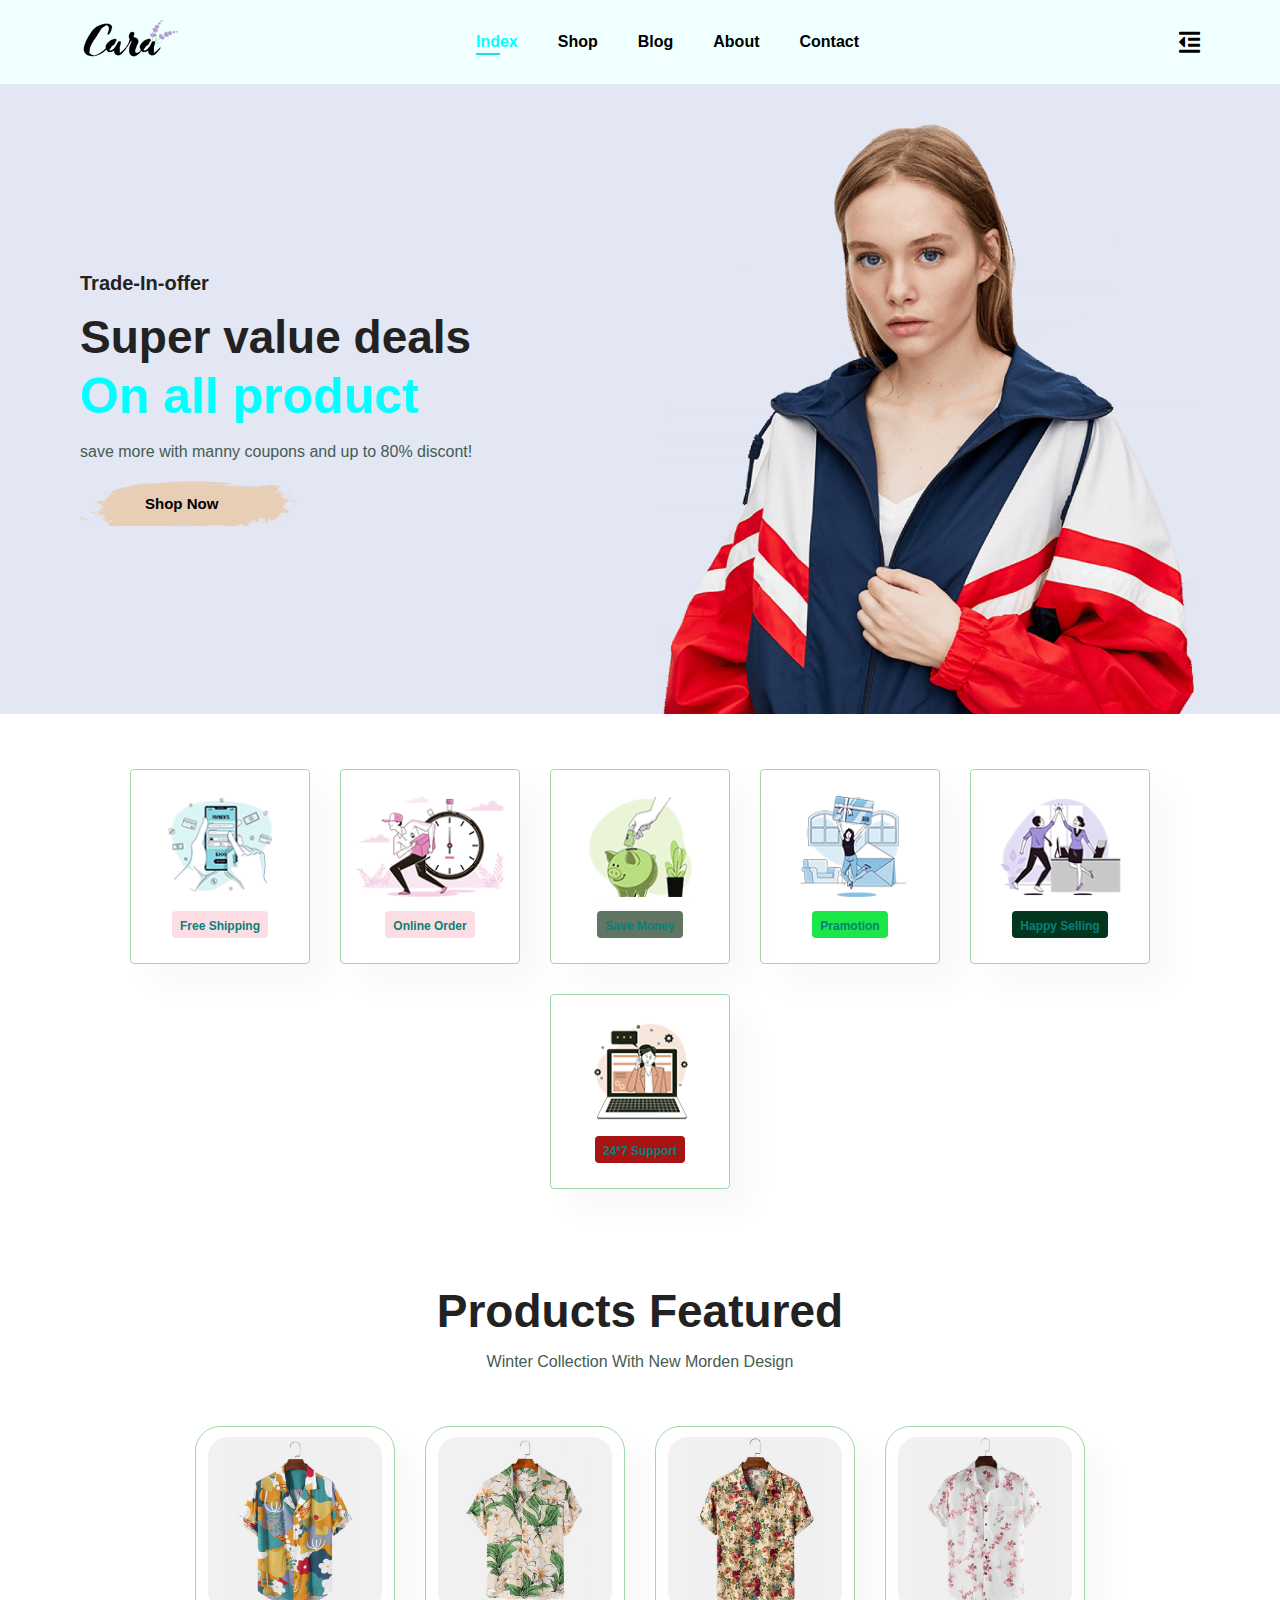
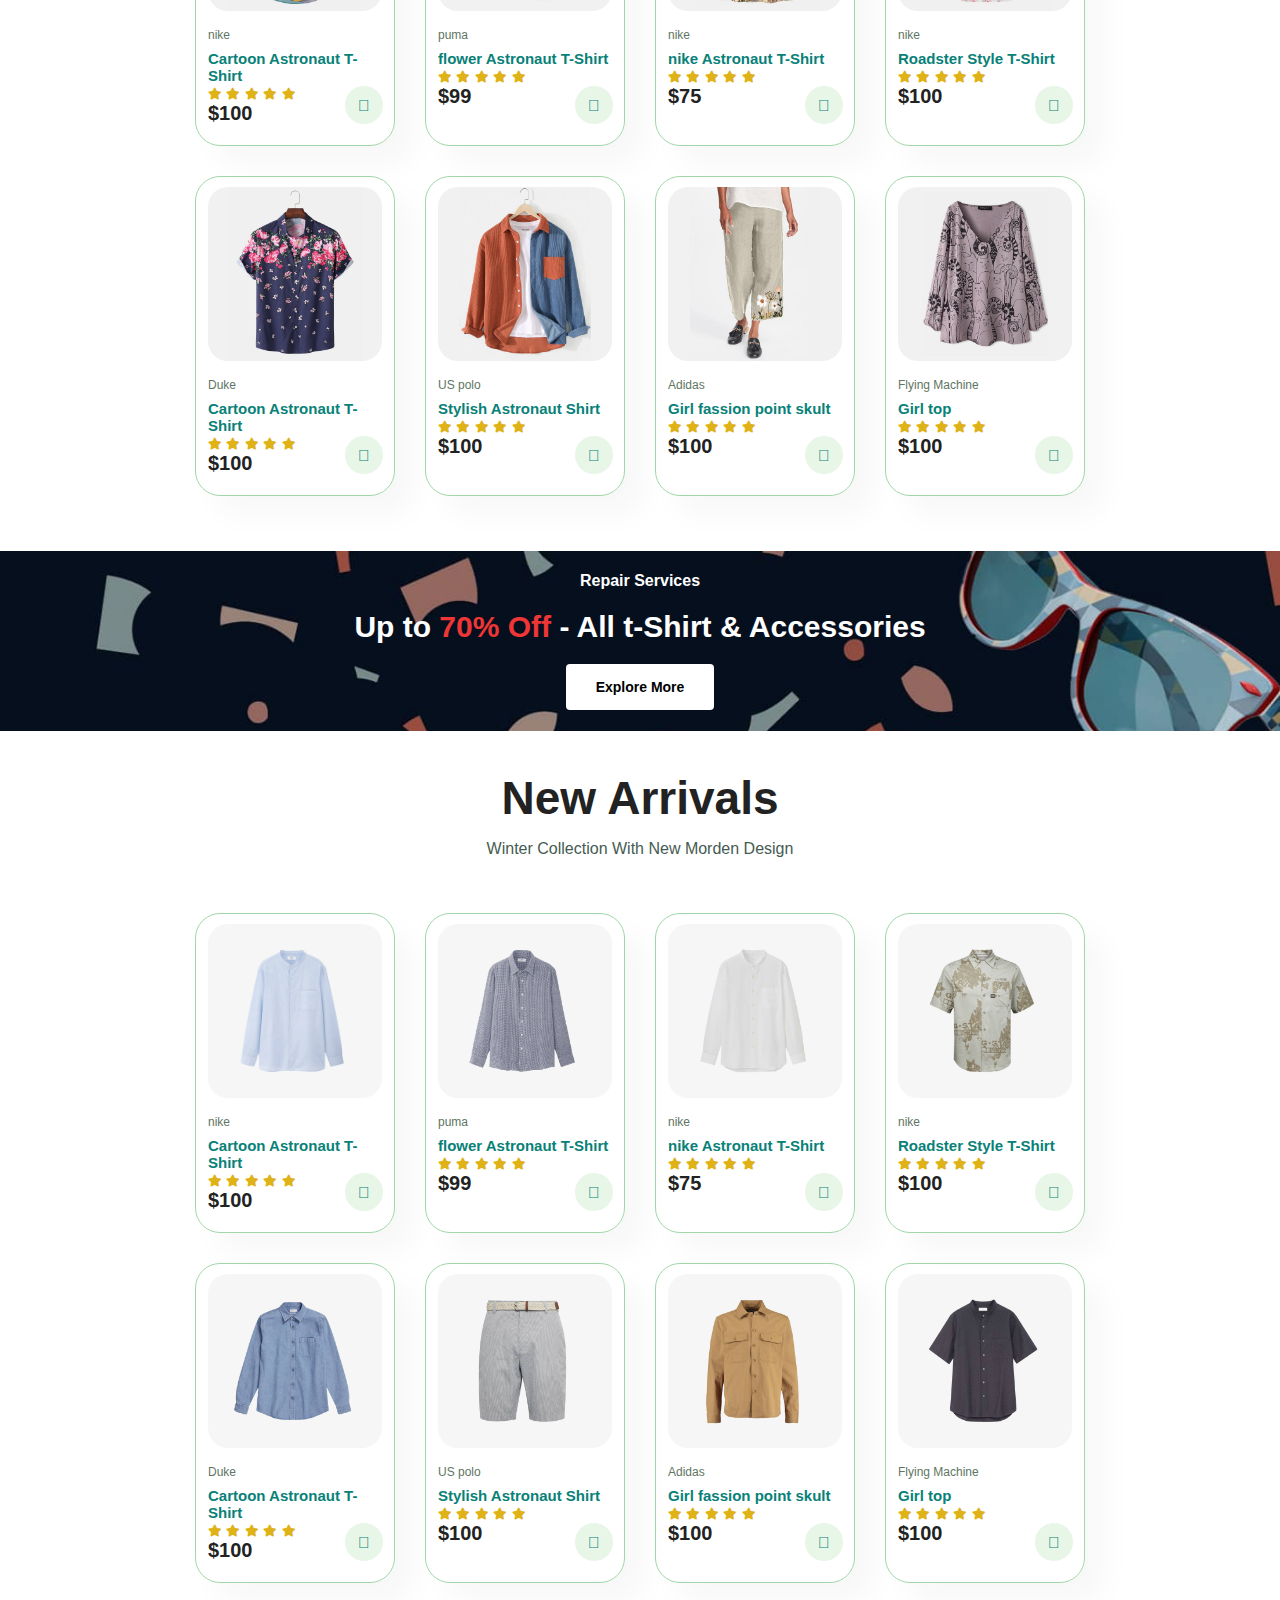
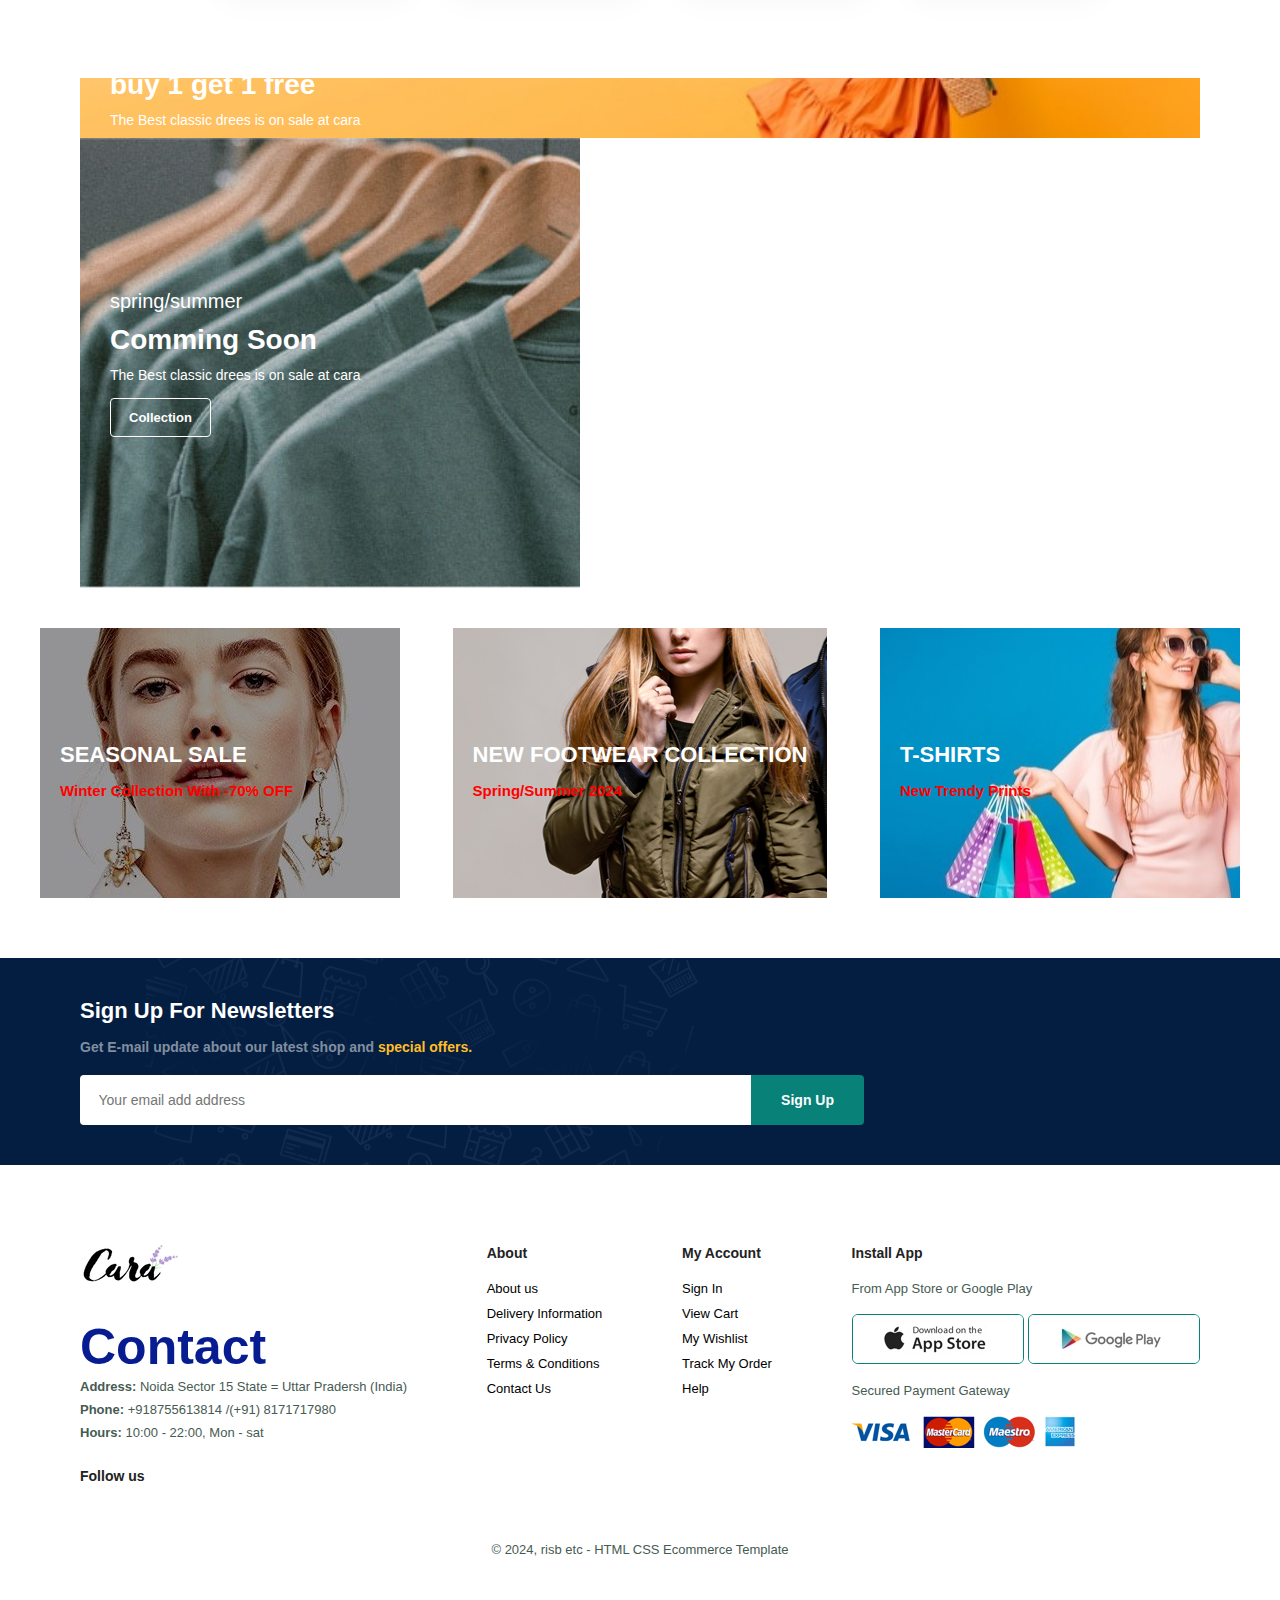
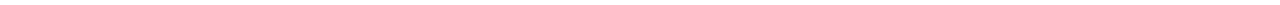
<file: index.html>
<!DOCTYPE html>
<html lang="en">

<head>
    <meta charset="UTF-8">
    <meta http-equiv="X-UA-Compatible" content="IE=edge">
    <meta name="viewport" content="width=device-width, initial-scale=1.0">
    <title>Tech2etc Ecommerce Site</title>
    <link rel="stylesheet" href="https://pro.fontawesome.com/releases/v5.10.0/css/all.css" />

    <link rel="stylesheet" href="style.css">

</head>

<body>
    <section id="header">
        <a href="#">
            <img src="/img/logo.png" class="logo" alt="">
        </a>
        <div>
            <ul id="navbar">
                <li>
    <a class="active" href="index.html;">Index</a>
                </li>
                <li>
                    <a href="shop.html">Shop</a>
                </li>
                <li>
                    <a href="blog.html">Blog</a>
                </li>
                <li>
                    <a href="about.html">About</a>
                </li>
                <li>
                    <a href="contact.html">Contact</a>
                </li>

        <li id="lg-bag"><a href="cart.html">
            <i class="far fa-shopping-bag"></i></a>
        </li>
        <a href="#" id="close"><i class="far fa-times"></i></a>
    </ul>
    </div>
<div id="mobile">
    
    <a href="cart.html">
        <i class="far fa-shopping-bag"></i></a>
        <i id="bar" class="fas fa-outdent"></i>
</div>
    </section>

    <section id="hero">
        <h4>Trade-In-offer</h4>
        <h2>Super value deals</h2>
        <h1>On all product</h1>
        <p>save more with manny coupons and up to 80% discont!</p>
        <button>Shop Now</button>
    </section>
    <section id="feature" class="section-p1">
        <div class="fe-box">
            <img src="img/features/f1.png" alt="">
            <h6>Free Shipping</h6>
        </div>
        <div class="fe-box">
            <img src=
            "img/features/f2.png" alt="">
            <h6>Online Order</h6>
        </div>
        <div class="fe-box">
            <img src="img/features/f3.png" alt="">
            <h6>Save Money</h6>
        </div>
        <div class="fe-box">
            <img src="img/features/f4.png" alt="">
            <h6>Pramotion</h6>
        </div>
        <div class="fe-box">
            <img src="img/features/f5.png" alt="">
            <h6>Happy Selling</h6>
        </div>
        <div class="fe-box">
            <img src="img/features/f6.png" alt="">
            <h6>24*7 Support</h6>
        </div>
    </section>
    <section id="product1" class="section-p1">
        <h2>Products Featured</h2>
        <p>Winter Collection With New Morden Design</p>
        <div class="pro-container">
            <div class="pro">
<img src="img/products/f1.jpg" alt="">
<div class="des">
    <span>nike</span>
    <h5>Cartoon Astronaut T-Shirt</h5>
    <div class="star">
       <i class="fas fa-star"></i> 
       <i class="fas fa-star"></i> 
       <i class="fas fa-star"></i> 
       <i class="fas fa-star"></i> 
       <i class="fas fa-star"></i> 
    </div>
    <h4>$100</h4>
</div>
<a href="#"><i class="fal fa-shopping-cart cart"></i></a>
            </div>
            <div class="pro">
                <img src="img/products/f2.jpg" alt="">
                <div class="des">
                    <span>puma</span>
                    <h5>flower Astronaut T-Shirt</h5>
                    <div class="star">
                       <i class="fas fa-star"></i> 
                       <i class="fas fa-star"></i> 
                       <i class="fas fa-star"></i> 
                       <i class="fas fa-star"></i> 
                       <i class="fas fa-star"></i> 
                    </div>
                    <h4>$99</h4>
                </div>
                <a href="#"><i class="fal fa-shopping-cart cart"></i></a>
                            </div>
                            <div class="pro">
                                <img src="img/products/f3.jpg" alt="">
                                <div class="des">
                                    <span>nike</span>
                                    <h5>nike Astronaut T-Shirt</h5>
                                    <div class="star">
                                       <i class="fas fa-star"></i> 
                                       <i class="fas fa-star"></i> 
                                       <i class="fas fa-star"></i> 
                                       <i class="fas fa-star"></i> 
                                       <i class="fas fa-star"></i> 
                                    </div>
                                    <h4>$75</h4>
                                </div>
                                <a href="#"><i class="fal fa-shopping-cart cart"></i></a>
                                            </div>
                                            <div class="pro">
                                                <img src="img/products/f4.jpg" alt="">
                                                <div class="des">
                                                    <span>nike</span>
                                                    <h5>Roadster Style T-Shirt</h5>
                                                    <div class="star">
                                                       <i class="fas fa-star"></i> 
                                                       <i class="fas fa-star"></i> 
                                                       <i class="fas fa-star"></i> 
                                                       <i class="fas fa-star"></i> 
                                                       <i class="fas fa-star"></i> 
                                                    </div>
                                                    <h4>$100</h4>
                                                </div>
                                                <a href="#"><i class="fal fa-shopping-cart cart"></i></a>
                                                            </div>
                                                            <div class="pro">
                                                                <img src="img/products/f5.jpg" alt="">
                                                                <div class="des">
                                                                    <span>Duke</span>
                                                                    <h5>Cartoon Astronaut T-Shirt</h5>
                                                                    <div class="star">
                                                                       <i class="fas fa-star"></i> 
                                                                       <i class="fas fa-star"></i> 
                                                                       <i class="fas fa-star"></i> 
                                                                       <i class="fas fa-star"></i> 
                                                                       <i class="fas fa-star"></i> 
                                                                    </div>
                                                                    <h4>$100</h4>
                                                                </div>
                                                                <a href="#"><i class="fal fa-shopping-cart cart"></i></a>
                                                                            </div>
                                                                            <div class="pro">
                                                                                <img src="img/products/f6.jpg" alt="">
                                                                                <div class="des">
                                                                                    <span>US polo</span>
                                                                                    <h5>Stylish Astronaut Shirt</h5>
                                                                                    <div class="star">
                                                                                       <i class="fas fa-star"></i> 
                                                                                       <i class="fas fa-star"></i> 
                                                                                       <i class="fas fa-star"></i> 
                                                                                       <i class="fas fa-star"></i> 
                                                                                       <i class="fas fa-star"></i> 
                                                                                    </div>
                                                                                    <h4>$100</h4>
                                                                                </div>
                                                                                <a href="#"><i class="fal fa-shopping-cart cart"></i></a>
                                                                                            </div>
                                                                                            <div class="pro">
                                                                                                <img src="img/products/f7.jpg" alt="">
                                                                                                <div class="des">
                                                                                                    <span>Adidas</span>
                                                                                                    <h5>Girl fassion point skult</h5>
                                                                                                    <div class="star">
                                                                                                       <i class="fas fa-star"></i> 
                                                                                                       <i class="fas fa-star"></i> 
                                                                                                       <i class="fas fa-star"></i> 
                                                                                                       <i class="fas fa-star"></i> 
                                                                                                       <i class="fas fa-star"></i> 
                                                                                                    </div>
                                                                                                    <h4>$100</h4>
                                                                                                </div>
                                                                                                <a href="#"><i class="fal fa-shopping-cart cart"></i></a>                                                                        </div>
                                                                                                <div class="pro">
                                                                                                    <img src="img/products/f8.jpg" alt="">
                                                                                                    <div class="des">
                                                                                                        <span>Flying Machine</span>
                                                                                                        <h5>Girl top</h5>
                                                                                                        <div class="star">
                                                                                                           <i class="fas fa-star"></i> 
                                                                                                           <i class="fas fa-star"></i> 
                                                                                                           <i class="fas fa-star"></i> 
                                                                                                           <i class="fas fa-star"></i> 
                                                                                                           <i class="fas fa-star"></i> 
                                                                                                        </div>
                                                                                                        <h4>$100</h4>
                                                                                                    </div>
                                                                                                    <a href="#"><i class="fal fa-shopping-cart cart"></i></a>
                                                                                                                </div>
                                                                                                                                             </div>
        </div>
    </section>
    <section id="banner">
        <h4>Repair Services</h4>
        <h2>Up to <span>70% Off</span> - All t-Shirt & Accessories</h2>
        <button class="normal">Explore More</button>
    </section>
    <section id="product1" class="section-p1">
        <h2>New Arrivals</h2>
        <p>Winter Collection With New Morden Design</p>
        <div class="pro-container">
            <div class="pro">
<img src="img/products/n1.jpg" alt="">
<div class="des">
    <span>nike</span>
    <h5>Cartoon Astronaut T-Shirt</h5>
    <div class="star">
       <i class="fas fa-star"></i> 
       <i class="fas fa-star"></i> 
       <i class="fas fa-star"></i> 
       <i class="fas fa-star"></i> 
       <i class="fas fa-star"></i> 
    </div>
    <h4>$100</h4>
</div>
<a href="#"><i class="fal fa-shopping-cart cart"></i></a>
            </div>
            <div class="pro">
                <img src="img/products/n2.jpg" alt="">
                <div class="des">
                    <span>puma</span>
                    <h5>flower Astronaut T-Shirt</h5>
                    <div class="star">
                       <i class="fas fa-star"></i> 
                       <i class="fas fa-star"></i> 
                       <i class="fas fa-star"></i> 
                       <i class="fas fa-star"></i> 
                       <i class="fas fa-star"></i> 
                    </div>
                    <h4>$99</h4>
                </div>
                <a href="#"><i class="fal fa-shopping-cart cart"></i></a>
                            </div>
                            <div class="pro">
                                <img src="img/products/n3.jpg" alt="">
                                <div class="des">
                                    <span>nike</span>
                                    <h5>nike Astronaut T-Shirt</h5>
                                    <div class="star">
                                       <i class="fas fa-star"></i> 
                                       <i class="fas fa-star"></i> 
                                       <i class="fas fa-star"></i> 
                                       <i class="fas fa-star"></i> 
                                       <i class="fas fa-star"></i> 
                                    </div>
                                    <h4>$75</h4>
                                </div>
                                <a href="#"><i class="fal fa-shopping-cart cart"></i></a>
                                            </div>
                                            <div class="pro">
                                                <img src="img/products/n4.jpg" alt="">
                                                <div class="des">
                                                    <span>nike</span>
                                                    <h5>Roadster Style T-Shirt</h5>
                                                    <div class="star">
                                                       <i class="fas fa-star"></i> 
                                                       <i class="fas fa-star"></i> 
                                                       <i class="fas fa-star"></i> 
                                                       <i class="fas fa-star"></i> 
                                                       <i class="fas fa-star"></i> 
                                                    </div>
                                                    <h4>$100</h4>
                                                </div>
                                                <a href="#"><i class="fal fa-shopping-cart cart"></i></a>
                                                            </div>
                                                            <div class="pro">
                                                                <img src="img/products/n5.jpg" alt="">
                                                                <div class="des">
                                                                    <span>Duke</span>
                                                                    <h5>Cartoon Astronaut T-Shirt</h5>
                                                                    <div class="star">
                                                                       <i class="fas fa-star"></i> 
                                                                       <i class="fas fa-star"></i> 
                                                                       <i class="fas fa-star"></i> 
                                                                       <i class="fas fa-star"></i> 
                                                                       <i class="fas fa-star"></i> 
                                                                    </div>
                                                                    <h4>$100</h4>
                                                                </div>
                                                                <a href="#"><i class="fal fa-shopping-cart cart"></i></a>
                                                                            </div>
                                                                            <div class="pro">
                                                                                <img src="img/products/n6.jpg" alt="">
                                                                                <div class="des">
                                                                                    <span>US polo</span>
                                                                                    <h5>Stylish Astronaut Shirt</h5>
                                                                                    <div class="star">
                                                                                       <i class="fas fa-star"></i> 
                                                                                       <i class="fas fa-star"></i> 
                                                                                       <i class="fas fa-star"></i> 
                                                                                       <i class="fas fa-star"></i> 
                                                                                       <i class="fas fa-star"></i> 
                                                                                    </div>
                                                                                    <h4>$100</h4>
                                                                                </div>
                                                                                <a href="#"><i class="fal fa-shopping-cart cart"></i></a>
                                                                                            </div>
                                                                                            <div class="pro">
                                                                                                <img src="img/products/n7.jpg" alt="">
                                                                                                <div class="des">
                                                                                                    <span>Adidas</span>
                                                                                                    <h5>Girl fassion point skult</h5>
                                                                                                    <div class="star">
                                                                                                       <i class="fas fa-star"></i> 
                                                                                                       <i class="fas fa-star"></i> 
                                                                                                       <i class="fas fa-star"></i> 
                                                                                                       <i class="fas fa-star"></i> 
                                                                                                       <i class="fas fa-star"></i> 
                                                                                                    </div>
                                                                                                    <h4>$100</h4>
                                                                                                </div>
                                                                                                <a href="#"><i class="fal fa-shopping-cart cart"></i></a>                                                                        </div>
                                                                                                <div class="pro">
                                                                                                    <img src="img/products/n8.jpg" alt="">
                                                                                                    <div class="des">
                                                                                                        <span>Flying Machine</span>
                                                                                                        <h5>Girl top</h5>
                                                                                                        <div class="star">
                                                                                                           <i class="fas fa-star"></i> 
                                                                                                           <i class="fas fa-star"></i> 
                                                                                                           <i class="fas fa-star"></i> 
                                                                                                           <i class="fas fa-star"></i> 
                                                                                                           <i class="fas fa-star"></i> 
                                                                                                        </div>
                                                                                                        <h4>$100</h4>
                                                                                                    </div>
                                                                                                    <a href="#"><i class="fal fa-shopping-cart cart"></i></a>
                                                                                                                </div>
                                                                                                                                             </div>
        </div>
    </section>
    <section id="sm-banner" class="section-p1">
        <div class="banner-box">
<h4>crazy deals</h4>
<h2>buy 1 get 1 free</h2>
<span>The Best classic drees is on sale at cara</span>
<button class="white">Learn more</button>
        </div>
        <div class=" banner-box2 banner-box2">
            <h4>spring/summer</h4>
            <h2>Comming Soon</h2>
            <span>The Best classic drees is on sale at cara</span>
            <button class="white">Collection</button>
                    </div>
    </section>

    <section id="banner3">
        <div class="banner-box">
            <h2>SEASONAL SALE</h2>
            <h3>Winter Collection With -70% OFF</h3>
            
        </div>
        <div class="banner-box banner-box2">
    <h2>NEW FOOTWEAR COLLECTION</h2>
        <h3>Spring/Summer 2024</h3>
                                </div>
    <div class="banner-box banner-box3">
                                    <h2>T-SHIRTS</h2>
                                    <h3>New Trendy Prints</h3>
                                    
    </section>
    <section id="newsletter" class="section-p1 section-m1">
        <div class="newstext">
        <h4>Sign Up For Newsletters</h4>
        <p>Get E-mail update about our latest shop and <span>special offers.</span></p>
        </div>
        <div class="form">
<input type="text" placeholder="Your email add address">
<button class="normal">Sign Up</button>
        </div>
    </section>
    <footer class="section-p1">
        <div class="col">
<img class="logo" src="img/logo.png" alt="">
<h1>Contact</h1>
<p><strong>Address: </strong>Noida Sector 15 State = Uttar Pradersh (India)</p>
<p><strong>Phone:</strong> +918755613814 /(+91) 8171717980</p>
<p><strong>Hours:</strong> 10:00 - 22:00, Mon - sat</p>
<div class="follow">
    <h4>Follow us</h4>
    <div class="icon">
        <i class="fa-brands fa-facebook"></i>
        <i class="fa-brands fa-instagram"></i>
        <i class="fa-brands fa-twitter"></i>
        <i class="fa-brands fa-youtube"></i>
        <i class="fa-brands fa-pinterest"></i>
    </div>
</div>
        </div>
        <div class="col">
<h4>About</h4>
<a href="#">About us</a>
<a href="#">Delivery Information</a>
<a href="#">Privacy Policy</a>
<a href="#">Terms & Conditions</a>
<a href="#">Contact Us</a>
        </div>
        <div class="col">
            <h4>My Account</h4>
            <a href="#">Sign In</a>
            <a href="#">View Cart</a>
            <a href="#">My Wishlist</a>
            <a href="#">Track My Order</a>
            <a href="#">Help</a>
                    </div>
                    <div class="col install">
<h4>Install App</h4>
<p>From App Store or Google Play</p>
<div class="row"> 
    <img src="img/pay/app.jpg" alt="">
    <img src="img/pay/play.jpg" alt="">
</div>
<p>Secured Payment Gateway</p>
<img src="img/pay/pay.png" alt="">
                    </div>
                    <div class="copyright">
                        <p>© 2024, risb etc - HTML CSS Ecommerce Template</p>

                    </div>
    </footer>
    <script src="script.js"></script>
</body>


</html>
</file>
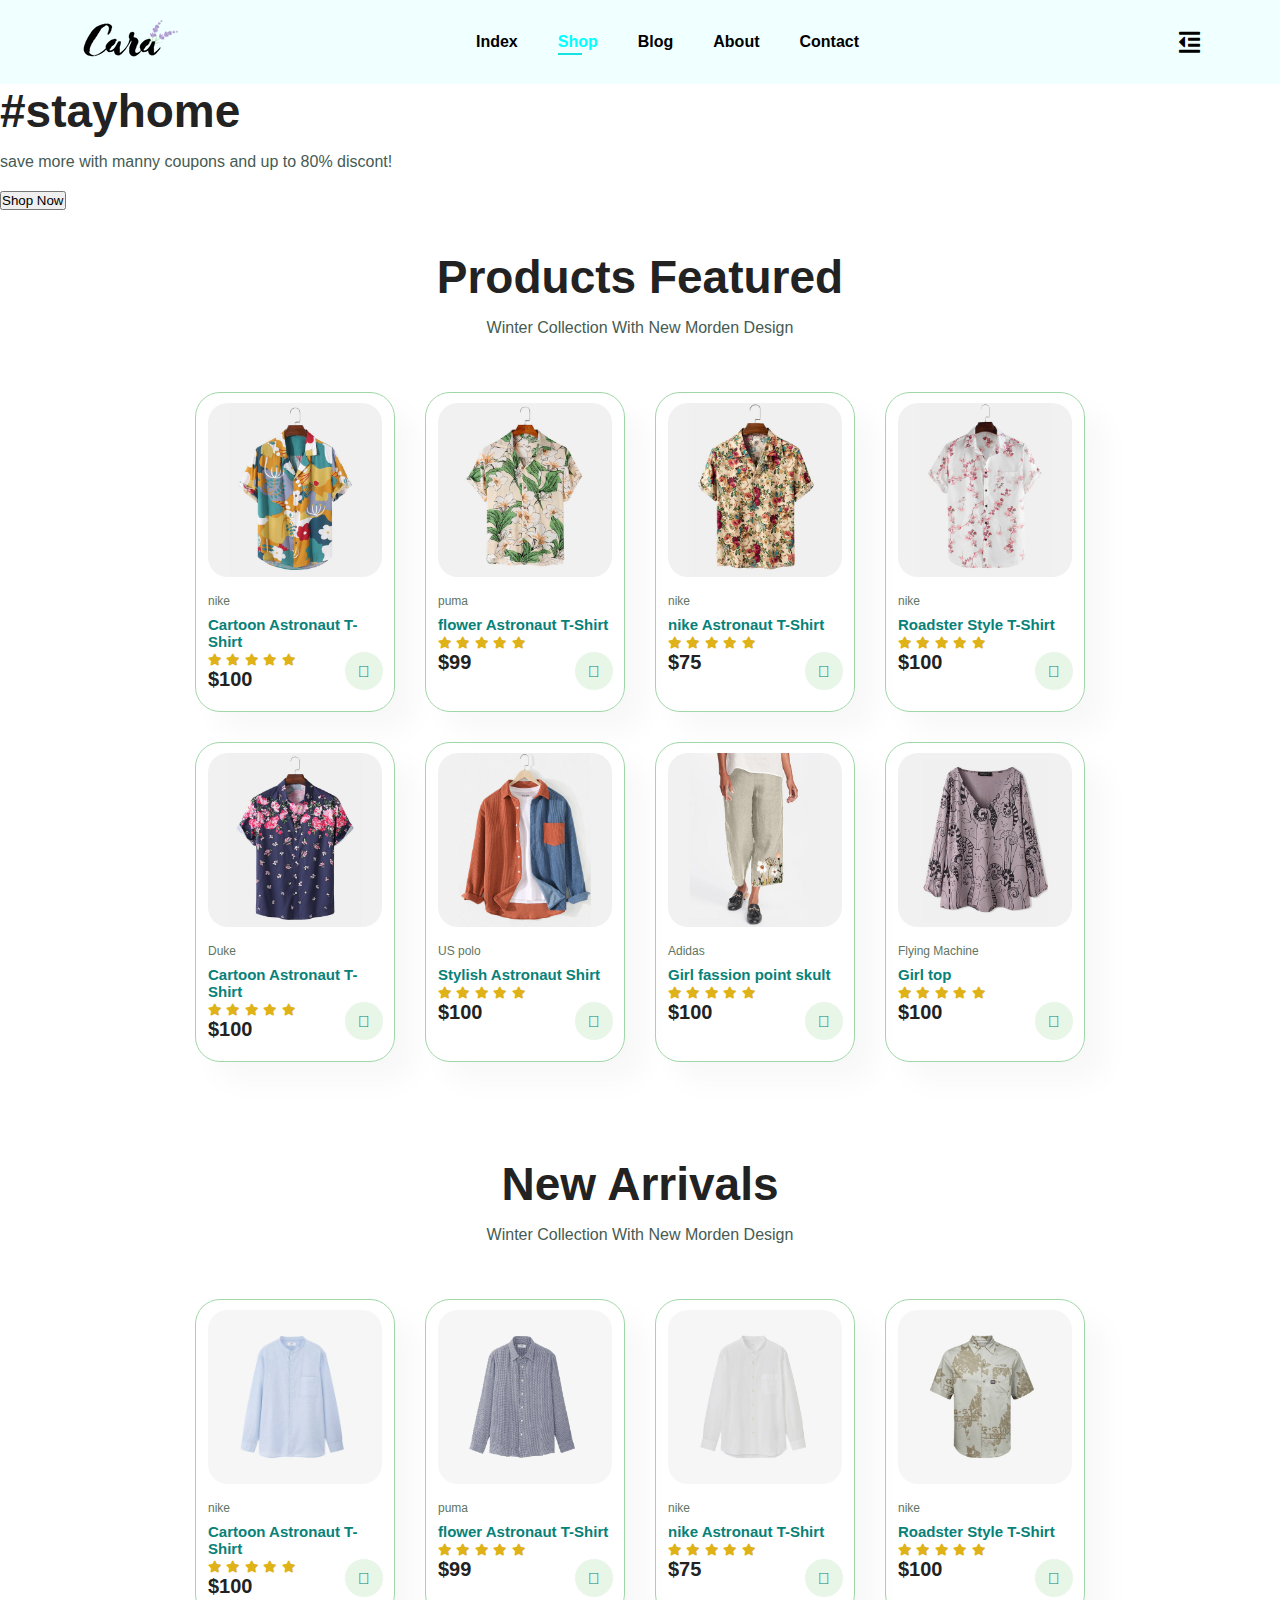
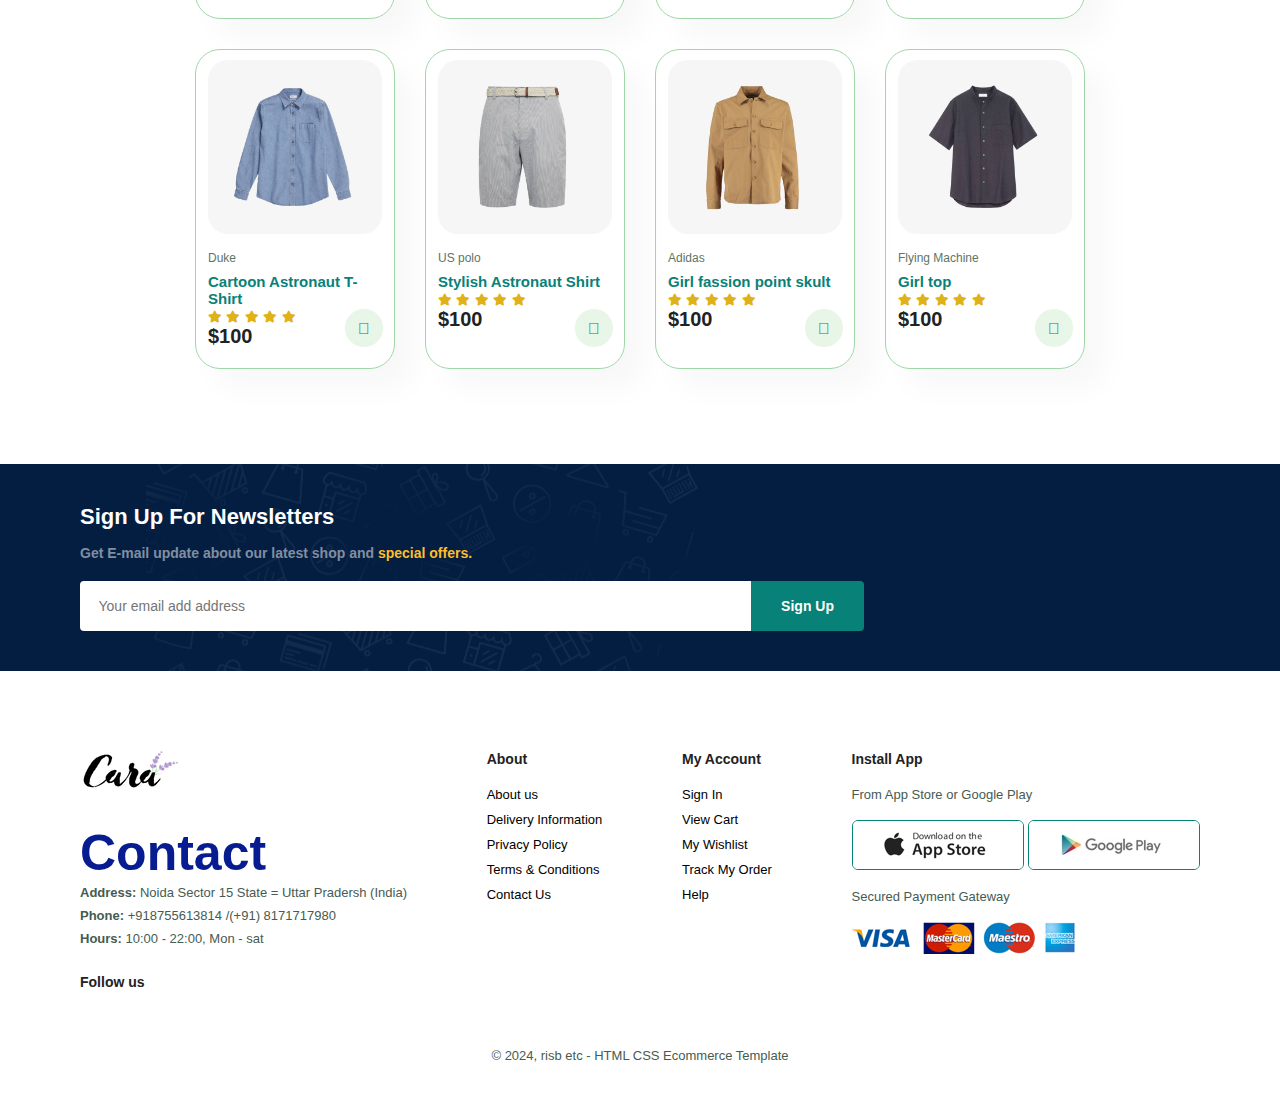
<file: shop.html>
<!DOCTYPE html>
<html lang="en">

<head>
    <meta charset="UTF-8">
    <meta http-equiv="X-UA-Compatible" content="IE=edge">
    <meta name="viewport" content="width=device-width, initial-scale=1.0">
    <title>Tech2etc Ecommerce Site</title>
    <link rel="stylesheet" href="https://pro.fontawesome.com/releases/v5.10.0/css/all.css" />

    <link rel="stylesheet" href="style.css">

</head>

<body>
    <section id="header">
        <a href="#">
            <img src="/img/logo.png" class="logo" alt="">
        </a>
        <div>
            <ul id="navbar">
<li><a href="index.html;">Index</a>
                </li>
<li> <a class="active" href="shop.html">Shop</a></li>
<li><a  href="blog.html">Blog</a>
                </li>
<li><a href="about.html">About</a>
                </li>
<li> <a href="contact.html">Contact</a>
                </li>
<li id="lg-bag"><a href="cart.html">
            <i class="far fa-shopping-bag"></i></a>
        </li>
        <a href="#" id="close"><i class="far fa-times"></i></a>
    </ul>
    </div>
<div id="mobile">
    
    <a href="cart.html">
        <i class="far fa-shopping-bag"></i></a>
        <i id="bar" class="fas fa-outdent"></i>
</div>
    </section>

    <section id="page-header">
        <h2>#stayhome</h2>
        <p>save more with manny coupons and up to 80% discont!</p>
        <button>Shop Now</button>
    </section>
    <section id="product1" class="section-p1">
        <h2>Products Featured</h2>
        <p>Winter Collection With New Morden Design</p>
        <div class="pro-container">
            <div class="pro">
<img src="img/products/f1.jpg" alt="">
<div class="des">
    <span>nike</span>
    <h5>Cartoon Astronaut T-Shirt</h5>
    <div class="star">
       <i class="fas fa-star"></i> 
       <i class="fas fa-star"></i> 
       <i class="fas fa-star"></i> 
       <i class="fas fa-star"></i> 
       <i class="fas fa-star"></i> 
    </div>
    <h4>$100</h4>
</div>
<a href="#"><i class="fal fa-shopping-cart cart"></i></a>
            </div>
            <div class="pro">
                <img src="img/products/f2.jpg" alt="">
                <div class="des">
                    <span>puma</span>
                    <h5>flower Astronaut T-Shirt</h5>
                    <div class="star">
                       <i class="fas fa-star"></i> 
                       <i class="fas fa-star"></i> 
                       <i class="fas fa-star"></i> 
                       <i class="fas fa-star"></i> 
                       <i class="fas fa-star"></i> 
                    </div>
                    <h4>$99</h4>
                </div>
                <a href="#"><i class="fal fa-shopping-cart cart"></i></a>
                            </div>
                            <div class="pro">
                                <img src="img/products/f3.jpg" alt="">
                                <div class="des">
                                    <span>nike</span>
                                    <h5>nike Astronaut T-Shirt</h5>
                                    <div class="star">
                                       <i class="fas fa-star"></i> 
                                       <i class="fas fa-star"></i> 
                                       <i class="fas fa-star"></i> 
                                       <i class="fas fa-star"></i> 
                                       <i class="fas fa-star"></i> 
                                    </div>
                                    <h4>$75</h4>
                                </div>
                                <a href="#"><i class="fal fa-shopping-cart cart"></i></a>
                                            </div>
                                            <div class="pro">
                                                <img src="img/products/f4.jpg" alt="">
                                                <div class="des">
                                                    <span>nike</span>
                                                    <h5>Roadster Style T-Shirt</h5>
                                                    <div class="star">
                                                       <i class="fas fa-star"></i> 
                                                       <i class="fas fa-star"></i> 
                                                       <i class="fas fa-star"></i> 
                                                       <i class="fas fa-star"></i> 
                                                       <i class="fas fa-star"></i> 
                                                    </div>
                                                    <h4>$100</h4>
                                                </div>
                                                <a href="#"><i class="fal fa-shopping-cart cart"></i></a>
                                                            </div>
                                                            <div class="pro">
                                                                <img src="img/products/f5.jpg" alt="">
                                                                <div class="des">
                                                                    <span>Duke</span>
                                                                    <h5>Cartoon Astronaut T-Shirt</h5>
                                                                    <div class="star">
                                                                       <i class="fas fa-star"></i> 
                                                                       <i class="fas fa-star"></i> 
                                                                       <i class="fas fa-star"></i> 
                                                                       <i class="fas fa-star"></i> 
                                                                       <i class="fas fa-star"></i> 
                                                                    </div>
                                                                    <h4>$100</h4>
                                                                </div>
                                                                <a href="#"><i class="fal fa-shopping-cart cart"></i></a>
                                                                            </div>
                                                                            <div class="pro">
                                                                                <img src="img/products/f6.jpg" alt="">
                                                                                <div class="des">
                                                                                    <span>US polo</span>
                                                                                    <h5>Stylish Astronaut Shirt</h5>
                                                                                    <div class="star">
                                                                                       <i class="fas fa-star"></i> 
                                                                                       <i class="fas fa-star"></i> 
                                                                                       <i class="fas fa-star"></i> 
                                                                                       <i class="fas fa-star"></i> 
                                                                                       <i class="fas fa-star"></i> 
                                                                                    </div>
                                                                                    <h4>$100</h4>
                                                                                </div>
                                                                                <a href="#"><i class="fal fa-shopping-cart cart"></i></a>
                                                                                            </div>
                                                                                            <div class="pro">
                                                                                                <img src="img/products/f7.jpg" alt="">
                                                                                                <div class="des">
                                                                                                    <span>Adidas</span>
                                                                                                    <h5>Girl fassion point skult</h5>
                                                                                                    <div class="star">
                                                                                                       <i class="fas fa-star"></i> 
                                                                                                       <i class="fas fa-star"></i> 
                                                                                                       <i class="fas fa-star"></i> 
                                                                                                       <i class="fas fa-star"></i> 
                                                                                                       <i class="fas fa-star"></i> 
                                                                                                    </div>
                                                                                                    <h4>$100</h4>
                                                                                                </div>
                                                                                                <a href="#"><i class="fal fa-shopping-cart cart"></i></a>                                                                        </div>
                                                                                                <div class="pro">
                                                                                                    <img src="img/products/f8.jpg" alt="">
                                                                                                    <div class="des">
                                                                                                        <span>Flying Machine</span>
                                                                                                        <h5>Girl top</h5>
                                                                                                        <div class="star">
                                                                                                           <i class="fas fa-star"></i> 
                                                                                                           <i class="fas fa-star"></i> 
                                                                                                           <i class="fas fa-star"></i> 
                                                                                                           <i class="fas fa-star"></i> 
                                                                                                           <i class="fas fa-star"></i> 
                                                                                                        </div>
                                                                                                        <h4>$100</h4>
                                                                                                    </div>
                                                                                                    <a href="#"><i class="fal fa-shopping-cart cart"></i></a>
                                                                                                                </div>
                                                                                                                                             </div>
        </div>
    </section>

    <section id="product1" class="section-p1">
        <h2>New Arrivals</h2>
        <p>Winter Collection With New Morden Design</p>
        <div class="pro-container">
            <div class="pro">
<img src="img/products/n1.jpg" alt="">
<div class="des">
    <span>nike</span>
    <h5>Cartoon Astronaut T-Shirt</h5>
    <div class="star">
       <i class="fas fa-star"></i> 
       <i class="fas fa-star"></i> 
       <i class="fas fa-star"></i> 
       <i class="fas fa-star"></i> 
       <i class="fas fa-star"></i> 
    </div>
    <h4>$100</h4>
</div>
<a href="#"><i class="fal fa-shopping-cart cart"></i></a>
            </div>
            <div class="pro">
                <img src="img/products/n2.jpg" alt="">
                <div class="des">
                    <span>puma</span>
                    <h5>flower Astronaut T-Shirt</h5>
                    <div class="star">
                       <i class="fas fa-star"></i> 
                       <i class="fas fa-star"></i> 
                       <i class="fas fa-star"></i> 
                       <i class="fas fa-star"></i> 
                       <i class="fas fa-star"></i> 
                    </div>
                    <h4>$99</h4>
                </div>
                <a href="#"><i class="fal fa-shopping-cart cart"></i></a>
                            </div>
                            <div class="pro">
                                <img src="img/products/n3.jpg" alt="">
                                <div class="des">
                                    <span>nike</span>
                                    <h5>nike Astronaut T-Shirt</h5>
                                    <div class="star">
                                       <i class="fas fa-star"></i> 
                                       <i class="fas fa-star"></i> 
                                       <i class="fas fa-star"></i> 
                                       <i class="fas fa-star"></i> 
                                       <i class="fas fa-star"></i> 
                                    </div>
                                    <h4>$75</h4>
                                </div>
                                <a href="#"><i class="fal fa-shopping-cart cart"></i></a>
                                            </div>
                                            <div class="pro">
                                                <img src="img/products/n4.jpg" alt="">
                                                <div class="des">
                                                    <span>nike</span>
                                                    <h5>Roadster Style T-Shirt</h5>
                                                    <div class="star">
                                                       <i class="fas fa-star"></i> 
                                                       <i class="fas fa-star"></i> 
                                                       <i class="fas fa-star"></i> 
                                                       <i class="fas fa-star"></i> 
                                                       <i class="fas fa-star"></i> 
                                                    </div>
                                                    <h4>$100</h4>
                                                </div>
                                                <a href="#"><i class="fal fa-shopping-cart cart"></i></a>
                                                            </div>
                                                            <div class="pro">
                                                                <img src="img/products/n5.jpg" alt="">
                                                                <div class="des">
                                                                    <span>Duke</span>
                                                                    <h5>Cartoon Astronaut T-Shirt</h5>
                                                                    <div class="star">
                                                                       <i class="fas fa-star"></i> 
                                                                       <i class="fas fa-star"></i> 
                                                                       <i class="fas fa-star"></i> 
                                                                       <i class="fas fa-star"></i> 
                                                                       <i class="fas fa-star"></i> 
                                                                    </div>
                                                                    <h4>$100</h4>
                                                                </div>
                                                                <a href="#"><i class="fal fa-shopping-cart cart"></i></a>
                                                                            </div>
                                                                            <div class="pro">
                                                                                <img src="img/products/n6.jpg" alt="">
                                                                                <div class="des">
                                                                                    <span>US polo</span>
                                                                                    <h5>Stylish Astronaut Shirt</h5>
                                                                                    <div class="star">
                                                                                       <i class="fas fa-star"></i> 
                                                                                       <i class="fas fa-star"></i> 
                                                                                       <i class="fas fa-star"></i> 
                                                                                       <i class="fas fa-star"></i> 
                                                                                       <i class="fas fa-star"></i> 
                                                                                    </div>
                                                                                    <h4>$100</h4>
                                                                                </div>
                                                                                <a href="#"><i class="fal fa-shopping-cart cart"></i></a>
                                                                                            </div>
                                                                                            <div class="pro">
                                                                                                <img src="img/products/n7.jpg" alt="">
                                                                                                <div class="des">
                                                                                                    <span>Adidas</span>
                                                                                                    <h5>Girl fassion point skult</h5>
                                                                                                    <div class="star">
                                                                                                       <i class="fas fa-star"></i> 
                                                                                                       <i class="fas fa-star"></i> 
                                                                                                       <i class="fas fa-star"></i> 
                                                                                                       <i class="fas fa-star"></i> 
                                                                                                       <i class="fas fa-star"></i> 
                                                                                                    </div>
                                                                                                    <h4>$100</h4>
                                                                                                </div>
                                                                                                <a href="#"><i class="fal fa-shopping-cart cart"></i></a>                                                                        </div>
                                                                                                <div class="pro">
                                                                                                    <img src="img/products/n8.jpg" alt="">
                                                                                                    <div class="des">
                                                                                                        <span>Flying Machine</span>
                                                                                                        <h5>Girl top</h5>
                                                                                                        <div class="star">
                                                                                                           <i class="fas fa-star"></i> 
                                                                                                           <i class="fas fa-star"></i> 
                                                                                                           <i class="fas fa-star"></i> 
                                                                                                           <i class="fas fa-star"></i> 
                                                                                                           <i class="fas fa-star"></i> 
                                                                                                        </div>
                                                                                                        <h4>$100</h4>
                                                                                                    </div>
                                                                                                    <a href="#"><i class="fal fa-shopping-cart cart"></i></a>
                                                                                                                </div>
                                                                                                                                             </div>
        </div>
    </section>

    <section id="newsletter" class="section-p1 section-m1">
        <div class="newstext">
        <h4>Sign Up For Newsletters</h4>
        <p>Get E-mail update about our latest shop and <span>special offers.</span></p>
        </div>
        <div class="form">
<input type="text" placeholder="Your email add address">
<button class="normal">Sign Up</button>
        </div>
    </section>
    <footer class="section-p1">
        <div class="col">
<img class="logo" src="img/logo.png" alt="">
<h1>Contact</h1>
<p><strong>Address: </strong>Noida Sector 15 State = Uttar Pradersh (India)</p>
<p><strong>Phone:</strong> +918755613814 /(+91) 8171717980</p>
<p><strong>Hours:</strong> 10:00 - 22:00, Mon - sat</p>
<div class="follow">
    <h4>Follow us</h4>
    <div class="icon">
        <i class="fa-brands fa-facebook"></i>
        <i class="fa-brands fa-instagram"></i>
        <i class="fa-brands fa-twitter"></i>
        <i class="fa-brands fa-youtube"></i>
        <i class="fa-brands fa-pinterest"></i>
    </div>
</div>
        </div>
        <div class="col">
<h4>About</h4>
<a href="#">About us</a>
<a href="#">Delivery Information</a>
<a href="#">Privacy Policy</a>
<a href="#">Terms & Conditions</a>
<a href="#">Contact Us</a>
        </div>
        <div class="col">
            <h4>My Account</h4>
            <a href="#">Sign In</a>
            <a href="#">View Cart</a>
            <a href="#">My Wishlist</a>
            <a href="#">Track My Order</a>
            <a href="#">Help</a>
                    </div>
                    <div class="col install">
<h4>Install App</h4>
<p>From App Store or Google Play</p>
<div class="row"> 
    <img src="img/pay/app.jpg" alt="">
    <img src="img/pay/play.jpg" alt="">
</div>
<p>Secured Payment Gateway</p>
<img src="img/pay/pay.png" alt="">
                    </div>
                    <div class="copyright">
                        <p>© 2024, risb etc - HTML CSS Ecommerce Template</p>

                    </div>
    </footer>
    <script src="script.js"></script>
</body>


</html>
</file>
<file: style.css>
@import ("https://fonts.  urlgoogleapis.com/css2?family=Spartan:wght@100;200;300;400;500;600;700;800;900&display=swap");
            * {
                margin: 0;
                padding: 0;
                box-sizing: border-box;
                font-family: "Spartan", sans-serif;
            }
            
            html {
                scroll-behavior: smooth;
            }
            /* Global Styles */
            
            h1 {
                font-size: 50px;
                line-height: 64px;
                color: #081c92;
            }
            
            h2 {
                font-size: 46px;
                line-height: 54px;
                color: #222;
            }
            
            h4 {
                font-size: 20px;
                color: #222;
            }
            
            h6 {
                font-weight: 700;
                font-size: 12px;
            }
            
            p {
                font-size: 16px;
                color: #465b52;
                margin: 15px 0 20px 0;
            }
            
            .section-p1 {
                padding: 40px 80px;
            }
            
            .section-m1 {
                margin: 40px 0;
            }
            button.normal{
                font-size: 14px;
                font-weight: 600;
                padding: 15px 30px;
                color: black;
                background-color: #fff;
                border-radius: 4px;
                cursor: pointer;
                border: none;
                outline: none;
                transition: 0.2s;
            }
            button.white{
                font-size: 13px;
                font-weight: 600;
                padding: 11px 18px;
                color: #fff;
                background-color: transparent;
                border-radius: 4px;
                cursor: pointer;
                border: 1px solid #fff;
                outline: none;
                transition: 0.2s;
            }
            
            body {
                width: 100%;
            }
            
            #header {
                display: flex;
                align-items: center;
                justify-content: space-between;
                padding: 20px 80px;
                background-color: azure;
                box-shadow: 0 5px 5px rgba(red, green, blue, alpha);
                z-index: 999;
                position: sticky;
                top: 0%;
                left: 0%;
            }
            
            #navbar {
                display: flex;
                align-items: center;
                justify-content: center;
            }
            
            #navbar li {
                list-style: none;
                padding: 0 20px;
                position: relative;
            }
            
            #shopping-bag {
                margin-left: auto;
                /* This pushes the shopping bag to the right */
            }
            
            .shopping-bag i {
                font-size: 24px;
                color: #333;
                /* You can change the color as needed */
            }
            
            #navbar li a {
                text-decoration: none;
                font-size: 16px;
                font-weight: 600;
                color: black;
                transition: 0.3s ease;
            }
            
            #navbar li a:hover,
            #navbar li a.active {
                color: aqua;
            }
            
            #navbar li a.active::after,
            #navbar li a:hover::after {
                content: "";
                width: 30%;
                height: 2px;
                background-color: rgb(20, 227, 227);
                position: absolute;
                bottom: -4px;
                left: 20px;
            }
            #mobile{
            display: none;
            align-items: center;
            }
            .shoping {
                color: #088178;
                background-color: black;
            }
            
            #hero {
                background-image: url("img/hero4.png");
                height: 90vh;
                width: 100%;
                background-size: cover;
                background-position: top 25% right 0;
                padding: 0 80px;
                display: flex;
                flex-direction: column;
                align-items: flex-start;
                justify-content: center;
            }
            
            #hero h4 {
                padding-bottom: 15px;
            }
            
            #hero h1 {
                color: aqua;
            }
            
            #hero button {
                background-image: url("img/button.png");
                background-color: transparent;
                color: black;
                border: 0;
                padding: 14px 80px 14px 65px;
                background-repeat: no-repeat;
                cursor: pointer;
                font-weight: 700;
                font-size: 15px;
            }
            #feature{
                display: flex;
                align-items: center;
                justify-content: space-between;
                flex-wrap: wrap;
            }
            #feature .fe-box {
                width: 180px;
                text-align: center;
                padding: 25px 15px;
                box-shadow: 20px 20px 34px rgba(0, 0, 0, 0.03);
                border: 1px solid #a0d7a8;
                border-radius: 4px;
                margin: 15px 0;
            }
            
            #feature .fe-box hover {
                box-shadow: 10px 10px 5px rgba(0, 0, 0, 0.03);
            }
            
            #feature .fe-box img {
                width: 100%;
                margin-bottom: 10px;
            }
            #feature .fe-box h6 {
                display: inline-block;
                padding: 9px 8px 6px 8px;
                line-height: 1;
                border-radius: 4px;
                color: #088178;
                background-color: #fddde4;
            }
            #feature .fe-box:nth-child(2) h6{
                background-color: #fddde4;
            }
            #feature .fe-box:nth-child(3) h6{
                background-color: #607563;
            }
            #feature .fe-box:nth-child(4) h6{
                background-color: #1ce748;
            }
            #feature .fe-box:nth-child(5) h6{
                background-color: #02361f;
            }
            #feature .fe-box:nth-child(6) h6{
                background-color: #a81414;
            }
            #product1{
                text-align: center;
        }
    #product1 .pro-container{
        display: flex;
        justify-content: space-between;
        padding-top: 20px;
        flex-wrap: wrap;
    }
    #product1 .pro{
        width: 23px;
        min-width: 200px;
        padding: 10px 12px;
        border: 1px solid #a0d7a8;
        border-radius: 25px;
        cursor: pointer;
        box-shadow: 20px 20px 30px rgba(0, 0, 0, 0.03);
        margin: 15px 0;
        transition: 0.2s ease;
        position: relative;
    }
    #product1 .pro img{
        width: 100%;
        border-radius: 20px;
    }
    #product1 .pro :hover{
        box-shadow: 20px 20px 30px rgba(0, 0, 0, 0.07);}
        
    #product1 .pro .des{
        text-align: start;
        padding: 10px 0;
    }
    #product1 .pro .des span{
    color: #607563;
    font-size: 12px;
    }
    #product1 .pro .des h5{
        padding-top: 7px;
        color: black;
        font-size: 14px;
    }
#product1 .pro .des i{
font-size: 12px;
color: rgb(223, 178, 24);
}
#product1 .pro .des h5{
    padding-top: 7px;
    font-size: 15px;
    font-weight: 700;
    color: #088178;
}
#product1 .pro .cart{
    width: 40px;
    height: 40px;
    line-height: 40px;
    border-radius: 50%;
    background-color: #e8f6e8;
    font-weight: 500;
    color: #088178;
    border: 1px solid white;
    position: absolute;
    bottom: 20px;
    right: 10px;

}
#banner{
    display: flex;
    flex-direction: column;
    justify-content: center;
    align-items: center;
    text-align: center;
    background-image: url("/img/banner/b2.jpg");
    width: 100%;
    height: 40vh;
    background-size: cover;
    background-position: center;
}
#banner h4{
    color: #fff;
    font-size: 16px;

}
#banner h2{
    color: #fff;
    font-size: 30px;
    padding: 10px 0;
}
#banner h2 span{
    color: #ef3636;
}
#banner button:hover{
    background: #088178;
    color: #fff;
}
#sm-banner{
    display: flex;
    justify-content: space-between;
    flex-wrap: wrap;
}
#sm-banner .banner-box{
    display: flex;
    flex-direction: column;
    justify-content: center;
    align-items: flex-start;
    background-image: url("img/banner/b17.jpg");
    min-width: 580px;
    height: 50vh;
    background-size: cover;
    background-position: center;
    padding: 30px;
}
#sm-banner .banner-box2{
    display: flex;
    flex-direction: column;
    justify-content: center;
    align-items: flex-start; 
     
background-image: url("img/banner/b10.jpg");
min-width: 500px;
    height: 50vh;
    background-size: cover;
    background-position: center;
    padding: 30px;

}
#sm-banner h4{
    color: #fff;
    font-size: 20px;
    font-weight: 300;
}
#sm-banner h2{
    color: #fff;
    font-size: 28px;
    font-weight: 800;
}
#sm-banner span{
    color: #fff;
    font-size: 14px;
    font-weight: 500;
    padding-bottom: 15px;
}
#sm-banner .banner-box:hover button{
    background: #088178;
    border: 1px solid #088178;
}
#banner3{
    display: flex;
    justify-content: space-between;
    flex-wrap: wrap;
    padding: 0 80px;
}

#banner3 .banner-box{
    display: flex;
    flex-direction: column;
    justify-content: center;
    align-items: flex-start;
    background-image: url("img/banner/b7.jpg");
    min-width: 30%;
    height: 30vh;
    background-image: cover;
    background-position: center;
    padding: 20px;
    margin-bottom: 20px;
}
#banner3 .banner-box2{
    background-image: url("img/banner/b4.jpg");
}
#banner3 .banner-box3{
    background-image: url("img/banner/b18.jpg");
}
#banner3 h2{
    color: #fff;
    font-weight: 900;
    font-size: 22px;
}
#banner3 h3{
    color: red;
    font-weight: 800;
    font-size: 15px;
}
#newsletter{
    display: flex;
    justify-content: space-between;
    flex-wrap: wrap;
    align-items: center;
background-image: url("img/banner/b14.png");
background-repeat: no-repeat;
background-position: 20% 30%;
background-color: #041e42;

}
#newsletter h4{
    font-size: 22px;
    font-weight: 700;
    color: white;
}
#newsletter p{
    font-size: 14px;
    font-weight: 600;
    color: #818ea0;
}
#newsletter p span{
    color: #ffbd27;
}
#newsletter .form{
display: flex;
width: 40%;
}
#newsletter input{
    height: 3.125rem;
    padding: 0 1.25em;
    font-size: 14px;
    width: 100%;
    border: 1px solid transparent;
    border-radius: 4px;
    outline: none;
    border-top-right-radius: 0;
    border-bottom-right-radius: 0;
}
#newsletter button {
    background-color: #088178;
    color: white;
    white-space: nowrap;
    border-top-left-radius: 0;
    border-bottom-left-radius: 0;
}
footer{
    display: flex;
    flex-wrap: wrap;
    justify-content: space-between;
}
footer .col{
    display: flex;
    flex-direction: column;
    align-items: flex-start;
    margin-bottom: 20px;
}
footer .logo{
    margin-bottom: 30px;
}
footer h4{
    font-size: 14px;
    padding-bottom: 20px;
}
footer p{
    font-size: 13px;
    margin: 0 0 8px 0;
}
footer a{
    font-size: 13px;
    text-decoration: none;
    color: black;
    margin-bottom: 10px;
}
footer .follow {
margin-top: 20px;
}
footer .follow i{
    color: #465b52;
    padding-right: 4px;
    cursor: pointer;
}
footer .install .row img{
border: 1px solid #088178;
border-radius: 6px;
}
footer .install img{
    margin: 10px 0 15px 0;
}
footer .follow i:hover
footer a:hover{
    color: #1ce748;
}
footer .copyright{
    width: 100%;
    text-align: center;
}
/* start media query*/
@media (max-width:799px) {
  .section-p1{
    padding: 40px 40px;
  }
    #navbar {
display: flex;
flex-direction: column;
align-items: flex-start;
justify-content: flex-start;
position: fixed;
top: 0;
right: -300px;
height: 100vh;
width: 300px;
background-color: white;
box-shadow: 0 40px 60px rgba(0, 0, 0, 0.01);
padding: 80px 0 0 10px;
transition: 0.3s;
    }
    #navbar.active{
        right: 0px;
    }
    #navbar li{
margin-bottom: 25px;
    }
}
#mobile{
    display: flex;
    align-items: center;
    }
    #close{
        display: none;
    }
    #mobile i{
        color: black;
        font-size: 24px;
        padding-left: 20px;
    }
    #close{
        display: initial;
        position: absolute;
        top: 30px;
        left: 30px;
        color: #222;
        font-size: 24px;
    }
    #lg-bag{
        display: none;
    }
    #hero {
        height: 70vh;
        padding: 0 80px;
        background-position: top 30% right 30%;
    }
    #feature {
        justify-content: center;
    }
    #feature .fe-box{
        margin: 15px 15px;
    }
    #product1 .pro-container{
        justify-content: center;
    }
    #product1 .pro{
        margin: 15px;
    }
    #banner {
        height: 20vh;
    }
    #sm-banner .banner-box{
        min-width: 100%;
        height: 30px;
    }
    #banner3 {
        padding: 0 40px;
    }
    #banner .banner-box{
    width: 28%;
    }
    #newsletter .form{
        width: 70%;
    }
    @media (max-width: 477px){
        .section-p1{
            padding: 20px;
        }
        #header{
            padding: 10px 30px;
    }
    h1{
        font-size: 38px;
    }
    h2{
       font-size: 32px; 
    }
    #hero {
        padding: 0 20px;
        background-position: 55%;
    }
    #feature{
        justify-content: space-between;
    }
    #feature .fe-box{
        width: 155px;
        margin: 0 0 15px 0;
    }
    #product1 .pro{
        width: 100%;
    }
    #banner{
        height: 40vh;
    }
    #sm-banner .banner-box{
        height: 40vh;
    }
    #sm-banner .banner-box2{
        margin-top: 20px;
    }
    #banner3{
        padding: 0 20px;
    }
    #banner3 .banner-box{
        width: 100%;
    }
    #newsletter{
        padding: 40px 20px;
    }
    #newsletter .form{
        width: 100%;
    }
    footer .copyright{
        text-align: start;
    }
    /*shop page*/
    #page-header{
        background-image: url("img/banner/b1.jpg");
    }
}
</file>
